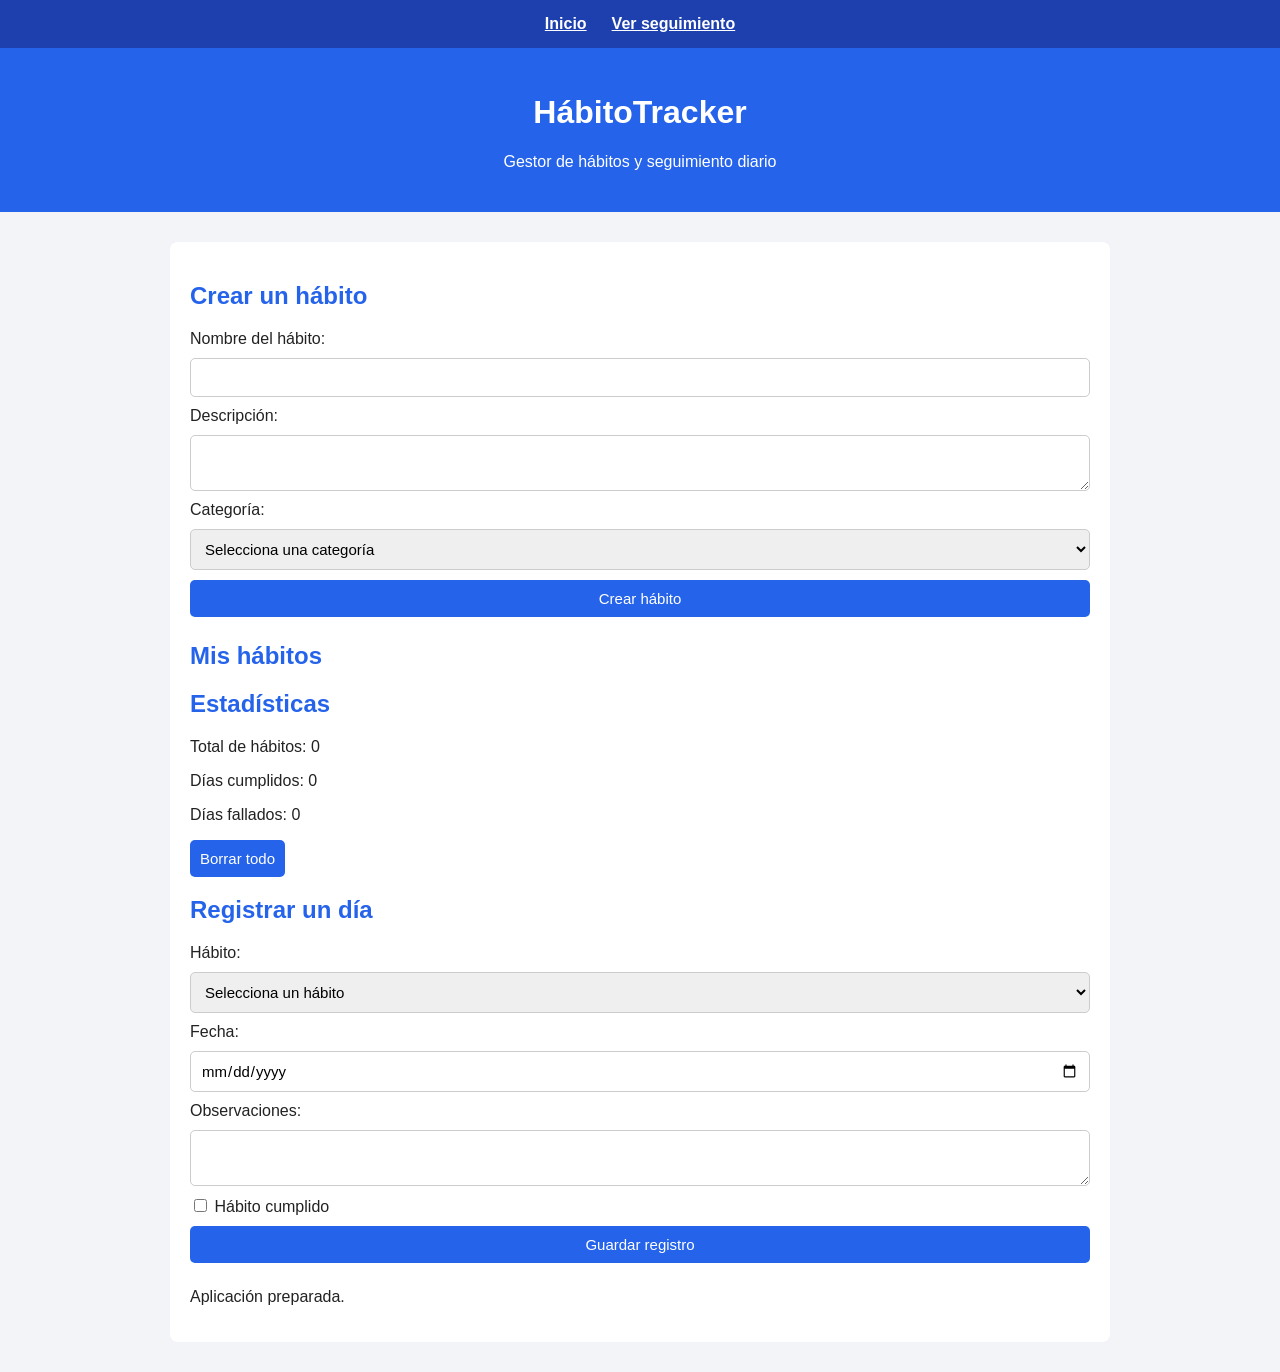
<file: index.html>
<!DOCTYPE html>
<html lang="es">
<head>
    <meta charset="UTF-8">
    <meta name="viewport" content="width=device-width, initial-scale=1.0">
    <title>HábitoTracker</title>
    <link rel="stylesheet" href="estilos.css">
    <script src="app.js" defer></script>
</head>
<body>
    <nav id="menu">
    <a href="#inicio">Inicio</a>
    <a href="#seguimiento" id="abrir-modal">Ver seguimiento</a>
</nav>
    <header>
        <h1>HábitoTracker</h1>
        <p>Gestor de hábitos y seguimiento diario</p>
    </header>

    <main id="inicio">
        <h2>Crear un hábito</h2>

        <form id="form-habito">
            <label for="nombre">Nombre del hábito:</label>
            <input type="text" id="nombre" required>

            <label for="descripcion">Descripción:</label>
            <textarea id="descripcion"></textarea>

            <label for="categoria">Categoría:</label>
            <select id="categoria" required>
                <option value="">Selecciona una categoría</option>
                <option value="Salud">Salud</option>
                <option value="Estudio">Estudio</option>
                <option value="Ocio">Ocio</option>
                <option value="Deporte">Deporte</option>
                <option value="Otros">Otros</option>
            </select>

            <button type="submit">Crear hábito</button>
        </form>

        <h2>Mis hábitos</h2>
        <ul id="lista-habitos"></ul>
        
<section id="panel-estadisticas">
    <h2>Estadísticas</h2>
    <p>Total de hábitos: <span id="total-habitos">0</span></p>
    <p>Días cumplidos: <span id="dias-cumplidos">0</span></p>
    <p>Días fallados: <span id="dias-fallados">0</span></p>
</section>


<section id="borrar-datos">
    <button type="button" id="borrar-todo">Borrar todo</button>
</section>


                <h2>Registrar un día</h2>

        <form id="form-registro">
            <label for="habito-registro">Hábito:</label>
            <select id="habito-registro" required>
                <option value="">Selecciona un hábito</option>
            </select>

            <label for="fecha">Fecha:</label>
            <input type="date" id="fecha" required>

            <label for="observaciones">Observaciones:</label>
            <textarea id="observaciones"></textarea>

            <label>
                <input type="checkbox" id="cumplido">
                Hábito cumplido
            </label>

            <button type="submit">Guardar registro</button>
        </form>

        <p id="estado">Aplicación preparada.</p>
    </main>
    <div class="modal oculto" id="modal-seguimiento">
    <div class="modal-contenido">
        <div class="modal-cabecera">
            <h2>Seguimiento de hábitos</h2>
            <button type="button" id="cerrar-modal" aria-label="Cerrar">✕</button>
        </div>

        <p id="resumen-registros">Cumplidos: 0 | Fallados: 0</p>

        <table>
            <thead>
                <tr>
                    <th>Hábito</th>
                    <th>Fecha</th>
                    <th>Observaciones</th>
                    <th>Estado</th>
                    <th>Acciones</th>
                </tr>
            </thead>
            <tbody id="tabla-registros"></tbody>
        </table>
    </div>
</div>
</body>
</html>
</file>
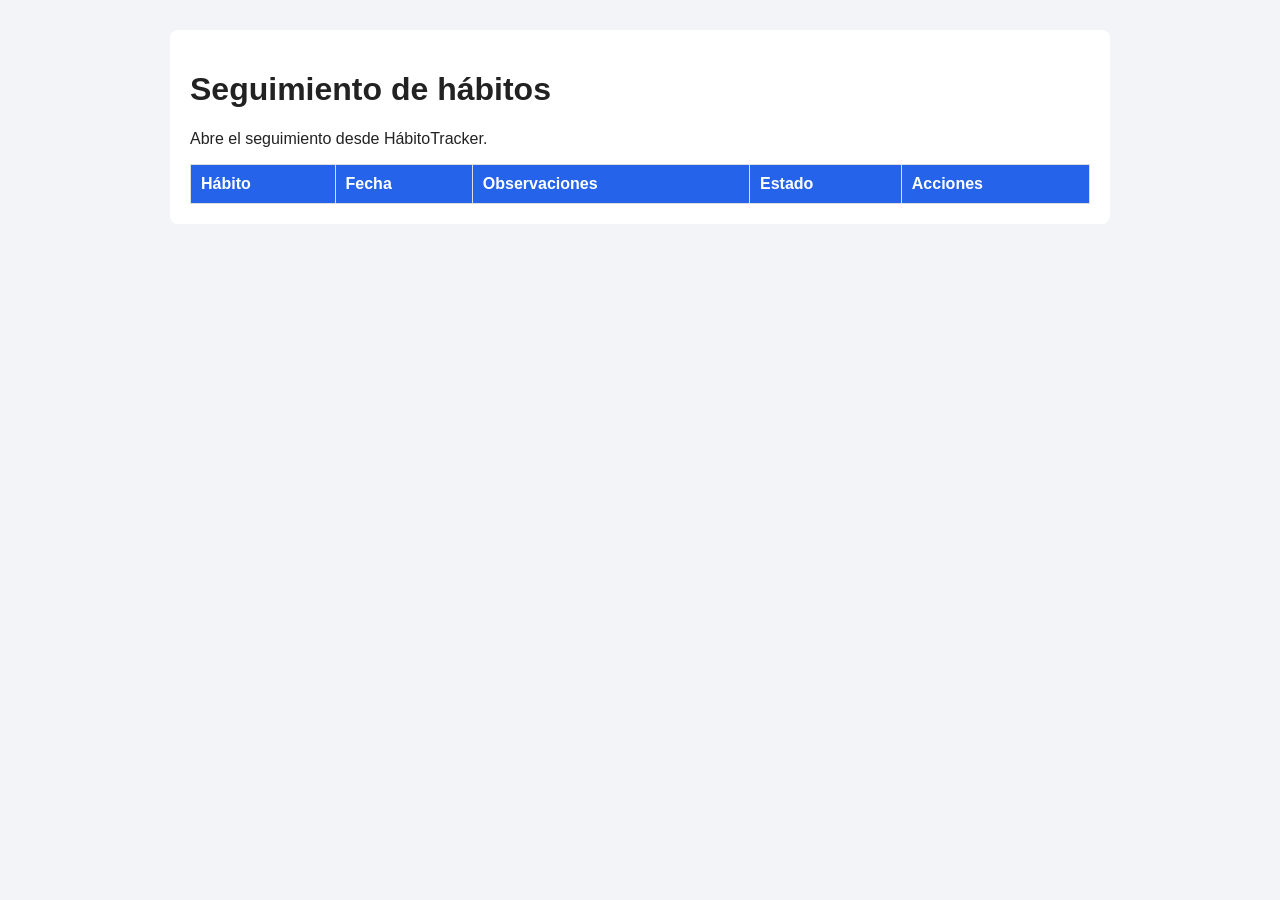
<file: seguimiento.html>
<!DOCTYPE html>
<html lang="es">
<head>
    <meta charset="UTF-8">
    <meta name="viewport" content="width=device-width, initial-scale=1.0">
    <title>Seguimiento de hábitos</title>
    <link rel="stylesheet" href="estilos.css">
</head>
<body>
    <main>
        <h1>Seguimiento de hábitos</h1>

        <p id="resumen-registros">Cumplidos: 0 | Fallados: 0</p>

        <table>
            <thead>
                <tr>
                    <th>Hábito</th>
                    <th>Fecha</th>
                    <th>Observaciones</th>
                    <th>Estado</th>
                    <th>Acciones</th>
                </tr>
            </thead>
            <tbody id="tabla-registros"></tbody>
        </table>
    </main>

   
<script>
    function mostrarRegistros() {
        const tabla = document.getElementById("tabla-registros");
        const resumen = document.getElementById("resumen-registros");

        tabla.innerHTML = "";

        // Comprueba que la ventana se haya abierto desde la página principal.
        if (!window.opener || window.opener.closed) {
            resumen.textContent = "Abre el seguimiento desde HábitoTracker.";
            return;
        }

        // Recupera los arrays reales de la ventana principal.
        const habitos = window.opener.habitos;
        const registros = window.opener.registros;

        if (!Array.isArray(habitos) || !Array.isArray(registros)) {
            resumen.textContent = "No se han podido recuperar los datos.";
            return;
        }

        let cumplidos = 0;
        let fallados = 0;

        registros.forEach(function(registro) {
            const habito = habitos.find(function(elemento) {
                return elemento.id === registro.habitoId;
            });

            const fila = document.createElement("tr");

            const celdaHabito = document.createElement("td");
            celdaHabito.textContent = habito ? habito.nombre : "No encontrado";

            const celdaFecha = document.createElement("td");
            celdaFecha.textContent = registro.fecha;

            const celdaObservaciones = document.createElement("td");
            celdaObservaciones.textContent =
                registro.observaciones || "Sin observaciones";

            const celdaEstado = document.createElement("td");
            celdaEstado.textContent = registro.cumplido ? "Cumplido" : "Fallado";

            if (registro.cumplido) {
                cumplidos++;
            } else {
                fallados++;
            }

            const celdaAcciones = document.createElement("td");
            const boton = document.createElement("button");

            boton.textContent = "Cambiar";
            boton.type = "button";

            boton.addEventListener("click", function() {
                window.opener.toggleCumplido(registro.id);
                mostrarRegistros();
            });

            celdaAcciones.appendChild(boton);

            fila.append(
                celdaHabito,
                celdaFecha,
                celdaObservaciones,
                celdaEstado,
                celdaAcciones
            );

            tabla.appendChild(fila);
        });

        resumen.textContent =
            "Cumplidos: " + cumplidos + " | Fallados: " + fallados;
    }

    mostrarRegistros();
</script>

</body>
</html>
</file>
<file: estilos.css>
body {
    font-family: Arial, sans-serif;
    margin: 0;
    background-color: #f2f4f7;
    color: #222;
}

header {
    background-color: #2563eb;
    color: white;
    text-align: center;
    padding: 25px;
}

main {
    max-width: 900px;
    margin: 30px auto;
    padding: 20px;
    background-color: white;
    border-radius: 8px;
}

h2 {
    color: #2563eb;
}

form {
    display: flex;
    flex-direction: column;
    gap: 10px;
    margin-bottom: 25px;
}

input,
textarea,
select,
button {
    font-family: Arial, sans-serif;
    font-size: 15px;
    padding: 10px;
    border: 1px solid #ccc;
    border-radius: 5px;
}

button {
    background-color: #2563eb;
    color: white;
    border: none;
    cursor: pointer;
}

button:hover {
    background-color: #1d4ed8;
}

#cumplido {
    width: auto;
}

/* Menú de navegación */
#menu {
display: flex;
justify-content: center;
gap: 25px;
padding: 15px;
background-color: #1e40af;
}

#menu a {
color: white;
text-decoration: none;
font-weight: bold;
}

#menu a {
text-decoration: underline;
}

/* Fondo oscuro del modal */
.modal {
position: fixed;
inset: 0;
z-index: 1000;
display: flex;
justify-content: center;
align-items: center;
padding: 20px;
background-color: rgba(0, 0, 0, 0.6);
}

/* Oculta el modal */
.oculto {
display: none;
}

/* Caja interior */
.modal-contenido {
width: 100%;
max-width: 850px;
max-height: 80vh;
overflow-y: auto;
padding: 20px;
background-color: white;
color: #222;
border-radius: 8px;
}

.modal-cabecera {
display: flex;
justify-content: space-between;
align-items: center;
gap: 15px;
}

.modal-cabecera h2 {
margin-top: 0;
}

/* Tabla de seguimiento */
table {
width: 100%;
border-collapse: collapse;
margin-top: 15px;
}

th,
td {
padding: 10px;
border: 1px solid #ddd;
text-align: left;
}

th {
background-color: #2563eb;
color: white;
}

@media (max-width: 600px) {
.modal-contenido {
padding: 10px;
}

th,
td {
    padding: 6px;
    font-size: 13px;
}

}
</file>
